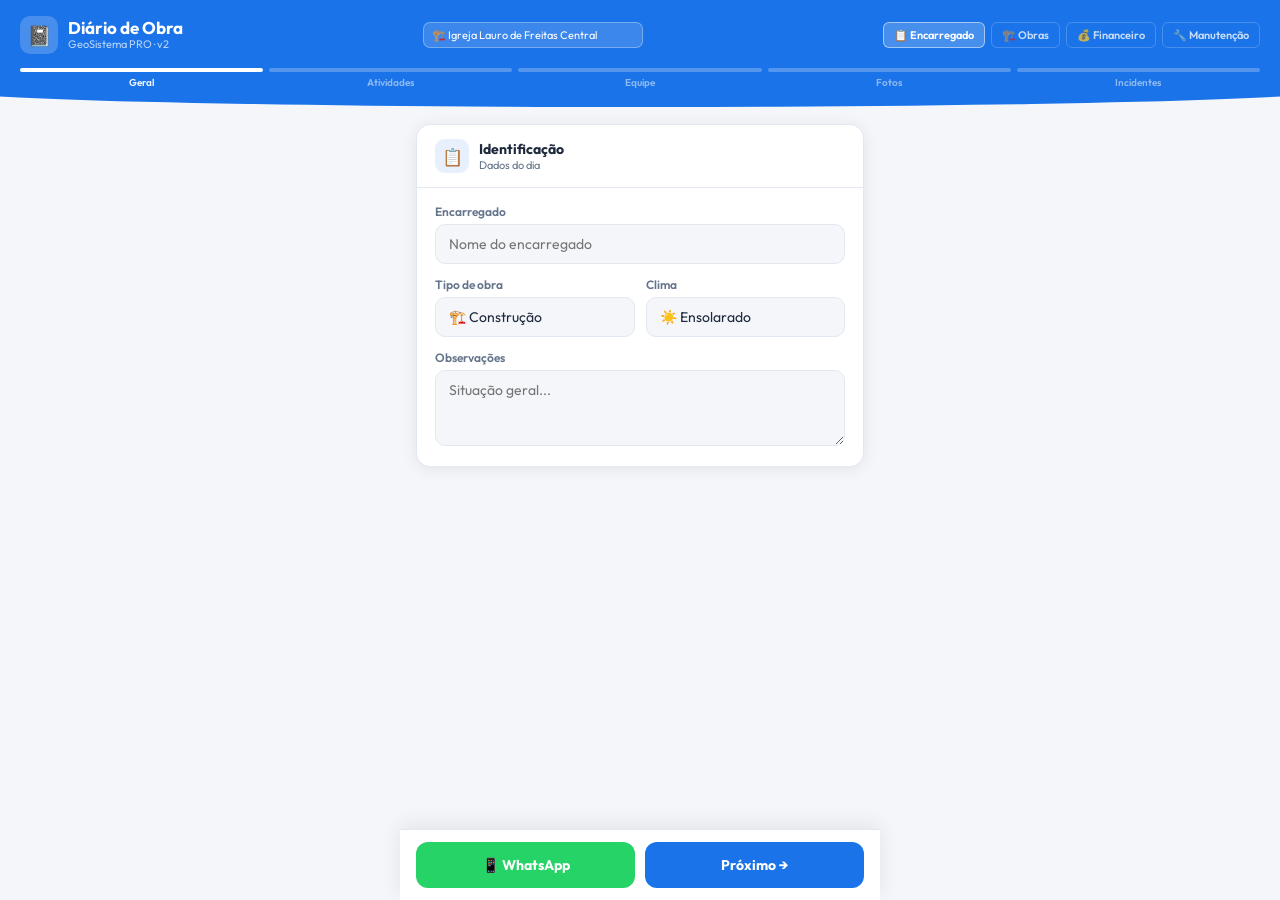
<file: Dashboard_obra.html>
<!DOCTYPE html>
<html lang="pt-BR">
<head>
<meta charset="UTF-8">
<meta name="viewport" content="width=device-width, initial-scale=1.0, maximum-scale=1.0, user-scalable=no">
<title>GeoSistema PRO — Diário de Obra (Encarregado)</title>
<link href="https://fonts.googleapis.com/css2?family=Outfit:wght@300;400;500;600;700;800&family=DM+Mono:wght@400;500&display=swap" rel="stylesheet">
<style>
:root{--bg:#f4f6fa;--sur:#fff;--brd:#e2e8f0;--blue:#1a73e8;--blue-lt:#e8f0fd;--teal:#00b894;--teal-lt:#e0f7f3;--amber:#f59e0b;--amber-lt:#fef3c7;--red:#ef4444;--red-lt:#fee2e2;--green:#22c55e;--green-lt:#dcfce7;--purple:#8b5cf6;--purple-lt:#ede9fe;--text:#1e293b;--muted:#64748b;--r:14px;--sh:0 2px 16px rgba(0,0,0,.08);}
*{box-sizing:border-box;margin:0;padding:0;-webkit-tap-highlight-color:transparent;}
body{font-family:'Outfit',sans-serif;background:var(--bg);color:var(--text);min-height:100vh;padding-bottom:90px;}
.app-header{background:var(--blue);padding:16px 20px 0;}
.h-top{display:flex;align-items:center;justify-content:space-between;}
.h-logo{display:flex;align-items:center;gap:10px;}
.h-icon{width:38px;height:38px;background:rgba(255,255,255,.2);border-radius:10px;display:grid;place-items:center;font-size:20px;}
.h-title{color:#fff;font-size:17px;font-weight:700;line-height:1.1;}
.h-sub{color:rgba(255,255,255,.7);font-size:11px;}
.h-nav{display:flex;gap:6px;}
.h-nav a{color:rgba(255,255,255,.75);font-size:11px;font-weight:600;padding:5px 10px;border-radius:6px;text-decoration:none;border:1px solid rgba(255,255,255,.2);}
.h-nav .h-nav-active{color:#fff;background:rgba(255,255,255,.2);border-color:rgba(255,255,255,.5);cursor:default;}
.step-bar{display:flex;gap:6px;padding:14px 0 0;}
.si{flex:1;}
.sl{height:4px;border-radius:99px;background:rgba(255,255,255,.25);transition:background .3s;}
.sl.done{background:rgba(255,255,255,.75);}
.sl.active{background:#fff;}
.slbl{font-size:10px;color:rgba(255,255,255,.5);text-align:center;margin-top:4px;font-weight:600;}
.slbl.active{color:rgba(255,255,255,.95);}
.wave{height:18px;background:var(--blue);clip-path:ellipse(55% 100% at 50% 0%);margin-bottom:-1px;}
.content{padding:18px 16px;max-width:480px;margin:0 auto;}
.sc{background:var(--sur);border-radius:var(--r);box-shadow:var(--sh);margin-bottom:14px;overflow:hidden;border:1px solid var(--brd);animation:su .3s ease both;}
@keyframes su{from{opacity:0;transform:translateY(14px);}to{opacity:1;transform:translateY(0);}}
.sc-h{padding:14px 18px;border-bottom:1px solid var(--brd);display:flex;align-items:center;gap:10px;}
.sc-ico{width:34px;height:34px;border-radius:9px;display:grid;place-items:center;font-size:17px;flex-shrink:0;}
.ib{background:var(--blue-lt);}.it{background:var(--teal-lt);}.ia{background:var(--amber-lt);}.ir{background:var(--red-lt);}.ip{background:var(--purple-lt);}
.sc-title{font-size:14px;font-weight:700;}
.sc-sub{font-size:11px;color:var(--muted);}
.sc-b{padding:16px 18px;}
.fg{margin-bottom:13px;}
.fg:last-child{margin-bottom:0;}
label.fl{display:block;font-size:12px;font-weight:600;color:var(--muted);margin-bottom:5px;}
input,select,textarea{width:100%;padding:10px 13px;background:var(--bg);border:1.5px solid var(--brd);border-radius:10px;color:var(--text);font-family:'Outfit',sans-serif;font-size:14px;outline:none;transition:border-color .2s;-webkit-appearance:none;}
input:focus,select:focus,textarea:focus{border-color:var(--blue);box-shadow:0 0 0 3px rgba(26,115,232,.1);}
.fr2{display:grid;grid-template-columns:1fr 1fr;gap:11px;}

/* FASE FILTRO */
.fase-scroll{overflow-x:auto;padding-bottom:6px;margin-bottom:13px;}
.fps{display:flex;gap:7px;width:max-content;}
.fp{padding:6px 13px;border-radius:20px;border:1.5px solid var(--brd);background:var(--bg);font-size:12px;font-weight:600;cursor:pointer;white-space:nowrap;-webkit-user-select:none;user-select:none;transition:all .15s;}
.fp.ativo{background:var(--blue);border-color:var(--blue);color:#fff;}

/* ATIVIDADE */
.ativ-list{display:flex;flex-direction:column;gap:7px;}
.ai{border:1.5px solid var(--brd);border-radius:10px;background:var(--bg);overflow:hidden;transition:border-color .2s;}
.ai.sel{border-color:var(--blue);background:var(--blue-lt);}
.ai.parcial{border-color:var(--amber);background:var(--amber-lt);}
.ai.done{border-color:var(--green);background:var(--green-lt);opacity:.72;}
.ai-head{display:flex;align-items:flex-start;gap:10px;padding:11px 13px;cursor:pointer;-webkit-user-select:none;user-select:none;}
.ai-chk{width:22px;height:22px;border-radius:6px;border:2px solid var(--brd);flex-shrink:0;margin-top:1px;display:grid;place-items:center;font-size:12px;transition:all .15s;}
.ai.sel .ai-chk{background:var(--blue);border-color:var(--blue);color:#fff;}
.ai.parcial .ai-chk{background:var(--amber);border-color:var(--amber);color:#fff;}
.ai.done .ai-chk{background:var(--green);border-color:var(--green);color:#fff;}
.ai-info{flex:1;}
.ai-nome{font-size:13px;font-weight:600;line-height:1.3;}
.ai-meta{display:flex;gap:5px;margin-top:3px;flex-wrap:wrap;align-items:center;}
.fpill{padding:2px 6px;border-radius:5px;font-size:10px;font-weight:700;text-transform:uppercase;}
.lock-badge{font-size:10px;color:var(--green);font-weight:700;display:flex;align-items:center;gap:3px;}
.ai-pct{padding:0 13px 12px;display:none;}
.ai.sel .ai-pct,.ai.parcial .ai-pct{display:block;}
.pct-lbl{font-size:11px;color:var(--muted);margin-bottom:5px;font-weight:600;}
.pct-sl{width:100%;-webkit-appearance:none;height:6px;border-radius:99px;outline:none;padding:0;border:none;background:linear-gradient(to right,var(--blue) 0%,var(--blue) var(--val,0%),var(--brd) var(--val,0%));}
.pct-sl::-webkit-slider-thumb{-webkit-appearance:none;width:20px;height:20px;border-radius:50%;background:var(--blue);cursor:pointer;border:3px solid #fff;box-shadow:0 1px 4px rgba(0,0,0,.2);}
.pct-quick{display:flex;gap:6px;margin-top:8px;}
.pq{padding:4px 10px;border-radius:6px;font-size:11px;font-weight:700;border:1.5px solid var(--brd);background:var(--bg);cursor:pointer;transition:all .12s;}
.pq.sel{background:var(--blue);border-color:var(--blue);color:#fff;}

/* MÃO DE OBRA */
.mdo-item{display:flex;align-items:center;gap:10px;padding:10px 13px;background:var(--bg);border-radius:10px;border:1.5px solid var(--brd);margin-bottom:8px;}
.mdo-av{width:34px;height:34px;border-radius:50%;background:linear-gradient(135deg,var(--blue),var(--teal));display:grid;place-items:center;color:#fff;font-size:15px;flex-shrink:0;}
.mdo-nome{flex:1;font-size:13px;font-weight:600;}
.mdo-func{font-size:11px;color:var(--muted);}
.mdo-h{font-family:'DM Mono',monospace;font-size:12px;color:var(--blue);font-weight:500;}
.btn-rm{width:28px;height:28px;border-radius:7px;border:none;background:var(--red-lt);color:var(--red);cursor:pointer;font-size:14px;display:grid;place-items:center;}
.btn-add{width:100%;padding:11px;border-radius:10px;border:1.5px dashed var(--brd);background:transparent;color:var(--blue);font-family:'Outfit',sans-serif;font-size:13px;font-weight:600;cursor:pointer;display:flex;align-items:center;justify-content:center;gap:6px;margin-top:8px;}

/* FOTOS */
.fgrid{display:grid;grid-template-columns:repeat(3,1fr);gap:8px;}
.fslot{aspect-ratio:1;border-radius:10px;overflow:hidden;border:1.5px dashed var(--brd);position:relative;cursor:pointer;background:var(--bg);display:grid;place-items:center;}
.fslot.filled{border-style:solid;border-color:var(--teal);}
.fslot img{width:100%;height:100%;object-fit:cover;display:block;}
.fph{text-align:center;padding:8px;}
.fph .cam{font-size:22px;margin-bottom:3px;}
.fph span{font-size:10px;color:var(--muted);font-weight:500;display:block;}
.fdel{position:absolute;top:4px;right:4px;width:22px;height:22px;background:rgba(0,0,0,.55);border:none;border-radius:50%;color:#fff;font-size:11px;cursor:pointer;display:grid;place-items:center;}

/* INCIDENTES */
.inc-grid{display:grid;grid-template-columns:1fr 1fr;gap:8px;margin-bottom:13px;}
.inc-btn{padding:10px 8px;border-radius:10px;border:1.5px solid var(--brd);background:var(--bg);font-family:'Outfit',sans-serif;font-size:12px;font-weight:600;cursor:pointer;text-align:center;-webkit-user-select:none;user-select:none;transition:all .15s;line-height:1.4;}
.inc-btn.ir2{background:var(--red-lt);border-color:var(--red);color:#991b1b;}
.inc-btn.ia2{background:var(--amber-lt);border-color:var(--amber);color:#92400e;}
.inc-btn.ip2{background:var(--purple-lt);border-color:var(--purple);color:#5b21b6;}
.inc-btn.ib2{background:var(--blue-lt);border-color:var(--blue);color:var(--blue);}
.grav-row{display:flex;gap:8px;margin-bottom:13px;}
.gv{flex:1;padding:8px 4px;border-radius:8px;border:1.5px solid var(--brd);background:var(--bg);font-size:12px;font-weight:600;cursor:pointer;text-align:center;-webkit-user-select:none;user-select:none;}
.gv.g1.sel{background:var(--green-lt);border-color:var(--green);color:#15803d;}
.gv.g2.sel{background:var(--amber-lt);border-color:var(--amber);color:#92400e;}
.gv.g3.sel{background:var(--red-lt);border-color:var(--red);color:#991b1b;}

/* RESUMO */
.res-grid{display:grid;grid-template-columns:1fr 1fr;gap:10px;margin-bottom:12px;}
.res-box{padding:12px;background:var(--bg);border-radius:10px;text-align:center;}
.res-val{font-size:22px;font-weight:800;}
.res-lbl{font-size:10px;color:var(--muted);font-weight:500;margin-top:2px;}

/* BOTTOM */
.bottom-bar{position:fixed;bottom:0;left:0;right:0;background:var(--sur);border-top:1px solid var(--brd);padding:12px 16px;display:flex;gap:10px;box-shadow:0 -4px 20px rgba(0,0,0,.08);}
.btn-wa{flex:1;padding:14px;border-radius:12px;border:none;background:#25d366;color:#fff;font-family:'Outfit',sans-serif;font-size:14px;font-weight:700;cursor:pointer;}
.btn-wa:active{background:#1da851;}
.btn-sv{flex:1;padding:14px;border-radius:12px;border:none;background:var(--blue);color:#fff;font-family:'Outfit',sans-serif;font-size:14px;font-weight:700;cursor:pointer;}
.btn-sv:active{background:#1558b0;}
.sh-ov{display:none;position:fixed;inset:0;background:rgba(0,0,0,.5);z-index:200;align-items:flex-end;backdrop-filter:blur(3px);}
.sh-ov.open{display:flex;}
.sheet{background:var(--sur);border-radius:20px 20px 0 0;padding:22px 20px;width:100%;animation:shup .28s cubic-bezier(.4,0,.2,1);}
@keyframes shup{from{transform:translateY(100%);}to{transform:translateY(0);}}
.sh-h{width:40px;height:4px;background:var(--brd);border-radius:99px;margin:0 auto 18px;}
.sh-title{font-size:17px;font-weight:700;margin-bottom:16px;}
.toast{position:fixed;top:72px;left:50%;transform:translateX(-50%) translateY(-14px);background:#1e293b;color:#fff;padding:9px 20px;border-radius:99px;font-size:13px;font-weight:600;opacity:0;transition:all .25s;z-index:300;white-space:nowrap;pointer-events:none;}
.toast.show{opacity:1;transform:translateX(-50%) translateY(0);}

/* fase pill colors */
.f0{background:#e2e8f0;color:#475569;}.f1{background:var(--amber-lt);color:#92400e;}.f2{background:var(--blue-lt);color:var(--blue);}.f3{background:var(--teal-lt);color:#065f46;}.f4{background:var(--green-lt);color:#15803d;}.f5{background:#e2e8f0;color:#475569;}.f6{background:#fef3c7;color:#92400e;}.f7{background:var(--red-lt);color:#991b1b;}.f8{background:var(--blue-lt);color:#1e40af;}.f9{background:var(--teal-lt);color:#065f46;}.f10{background:#ede9fe;color:#5b21b6;}.f11{background:#fef3c7;color:#78350f;}.f12{background:var(--green-lt);color:#14532d;}

@media(min-width:480px){.content{margin:0 auto;}.bottom-bar{max-width:480px;left:50%;transform:translateX(-50%);}}
</style>
</head>
<body>
<div class="toast" id="toast"></div>

<div class="app-header">
  <div class="h-top">
    <div class="h-logo">
      <div class="h-icon">📓</div>
      <div><div class="h-title">Diário de Obra</div><div class="h-sub">GeoSistema PRO · v2</div></div>
    </div>
    <div style="display:flex;align-items:center;gap:6px;flex:1;max-width:220px;margin:0 10px;">
      <select id="obraSelect" onchange="trocarObra(this.value)"
        style="padding:5px 8px;background:rgba(255,255,255,.15);border:1px solid rgba(255,255,255,.3);
               border-radius:7px;color:#fff;font-size:11px;font-family:'Outfit',sans-serif;
               outline:none;cursor:pointer;width:100%;">
      </select>
    </div>
    <div class="h-nav">
      <a href="#" class="h-nav-active">📋 Encarregado</a>
      <a href="Diario_de_Obra_v2.html">🏗️ Obras</a>
      <a href="Dashboard_Financeiro.html">💰 Financeiro</a>
      <a href="Dashboard_Manutencao.html">🔧 Manutenção</a>
    </div>
  </div>
  <div class="step-bar" id="stepBar"></div>
</div>
<div class="wave"></div>
<div class="content" id="mainContent"></div>

<div class="bottom-bar">
  <button class="btn-wa" onclick="enviarWhats()">📱 WhatsApp</button>
  <button class="btn-sv" id="btnNext" onclick="avancar()">Próximo →</button>
</div>

<!-- Sheet: Adicionar Trabalhador -->
<div class="sh-ov" id="shTrab">
  <div class="sheet">
    <div class="sh-h"></div>
    <div class="sh-title">➕ Adicionar Trabalhador</div>
    <div class="fg"><label class="fl">Nome</label><input type="text" id="tNome" placeholder="Nome completo"></div>
    <div class="fr2">
      <div class="fg"><label class="fl">Função</label>
        <select id="tFunc"><option>Pedreiro</option><option>Servente</option><option>Eletricista</option><option>Encanador</option><option>Pintor</option><option>Carpinteiro</option><option>Armador</option><option>Mestre</option><option>Encarregado</option><option>Outro</option></select>
      </div>
      <div class="fg"><label class="fl">Horas</label><input type="number" id="tHoras" value="8" min="1" max="12"></div>
    </div>
    <button class="btn-sv" style="width:100%;border:none;border-radius:12px;padding:14px;font-size:14px;font-weight:700;margin-top:4px;" onclick="confirmarTrab()">✅ Confirmar</button>
  </div>
</div>

<script>
// ============================================================
// DADOS
// ============================================================
const FASES=['Proc. Admin.','Terreno','Projeto','Infraestrutura','Superestrutura','Alvenaria','Pisos','Elétrica','Hidráulica','Cobertura','Revestimentos','Pintura','Acabamentos'];

// Atividades — fase 0 (Admin.) removida do diário do encarregado
const ATIVS=[
  {id:'AT41',fase:1,nome:'Topografia'},
  {id:'AT51',fase:1,nome:'Terraplanagem'},
  {id:'AT61',fase:1,nome:'Muro de divisa'},
  {id:'AT181',fase:3,nome:'Gabarito e Marcação Alvenaria'},
  {id:'AT191',fase:3,nome:'Corte e Montagem Ferragens'},
  {id:'AT201',fase:3,nome:'Formas'},
  {id:'AT211',fase:3,nome:'Concretagem'},
  {id:'AT221',fase:3,nome:'Desforma'},
  {id:'AT231',fase:3,nome:'Impermeabilização Baldrame'},
  {id:'AT241',fase:3,nome:'Muros de Divisa'},
  {id:'AT251',fase:4,nome:'Mobilização interna'},
  {id:'AT261',fase:4,nome:'Linha de vida na Laje'},
  {id:'AT271',fase:4,nome:'Ferragem Pilares / SPDA'},
  {id:'AT281',fase:4,nome:'Formas dos Pilares'},
  {id:'AT291',fase:4,nome:'Concretar Pilares'},
  {id:'AT301',fase:4,nome:'Desforma de Pilares'},
  {id:'AT311',fase:4,nome:'Armação Vigas Superiores'},
  {id:'AT321',fase:4,nome:'Forma Vigas Superiores'},
  {id:'AT331',fase:4,nome:'Concretagem Vigas Superiores'},
  {id:'AT341',fase:4,nome:'Desforma Vigas'},
  {id:'AT351',fase:5,nome:'Alvenaria interna'},
  {id:'AT361',fase:5,nome:'Alvenaria externa'},
  {id:'AT371',fase:5,nome:'Reboco interno'},
  {id:'AT381',fase:5,nome:'Reboco externo'},
  {id:'AT391',fase:5,nome:'Finalização reboco'},
  {id:'AT401',fase:6,nome:'Contrapiso interno'},
  {id:'AT411',fase:6,nome:'Contrapiso externo'},
  {id:'AT421',fase:6,nome:'Piso intertravado'},
  {id:'AT431',fase:7,nome:'Compra materiais elétrica'},
  {id:'AT441',fase:7,nome:'Equipe eletricista — início'},
  {id:'AT451',fase:7,nome:'Passagem cabos interno'},
  {id:'AT461',fase:7,nome:'Espelhos e tomadas'},
  {id:'AT471',fase:7,nome:'QG de Forças'},
  {id:'AT481',fase:7,nome:'Passagem cabos externos'},
  {id:'AT491',fase:7,nome:'Luminárias'},
  {id:'AT501',fase:8,nome:'Compra materiais hidráulica'},
  {id:'AT511',fase:8,nome:'Equipe hidráulica — início'},
  {id:'AT521',fase:8,nome:'Tubulação externa'},
  {id:'AT531',fase:8,nome:'Tubulação interna'},
  {id:'AT541',fase:8,nome:'Caixas de passagens'},
  {id:'AT551',fase:8,nome:'Instalação peças hidráulicas'},
  {id:'AT561',fase:9,nome:'Estrutura cobertura — reparo'},
  {id:'AT571',fase:9,nome:'Calhas'},
  {id:'AT581',fase:9,nome:'Compra de Forro'},
  {id:'AT591',fase:9,nome:'Instalação Forro 1'},
  {id:'AT601',fase:9,nome:'Instalação Forro 2'},
  {id:'AT611',fase:9,nome:'Pastilhas fachada'},
  {id:'AT621',fase:10,nome:'Compra revestimentos'},
  {id:'AT631',fase:10,nome:'Revestimentos banheiros'},
  {id:'AT641',fase:10,nome:'Revestimentos Nave'},
  {id:'AT651',fase:10,nome:'Revestimentos externos'},
  {id:'AT661',fase:11,nome:'Compra materiais pintura'},
  {id:'AT671',fase:11,nome:'Emassamento interno'},
  {id:'AT681',fase:11,nome:'Emassamento externo'},
  {id:'AT691',fase:11,nome:'Pintura interna'},
  {id:'AT701',fase:11,nome:'Pintura externa'},
  {id:'AT711',fase:11,nome:'Sinalização e segurança'},
  {id:'AT721',fase:12,nome:'Portas e batentes'},
  {id:'AT731',fase:12,nome:'Cotação Esquadrias'},
  {id:'AT741',fase:12,nome:'Instalação Esquadrias'},
  {id:'AT751',fase:12,nome:'Peças sanitárias'},
  {id:'AT761',fase:12,nome:'Cotação Ar condicionado'},
  {id:'AT771',fase:12,nome:'Instalação Ar condicionado'},
  {id:'AT821',fase:12,nome:'Ajustes Finais'},
];

// ============================================================
// ESTADO PERSISTENTE
// ============================================================
// ── Helper localStorage (mesmo padrão do Dashboard de Obras) ──
const LS={
  get:(k,fb=null)=>{try{const v=localStorage.getItem(k);return v!==null?JSON.parse(v):fb;}catch{return fb;}},
  set:(k,v)=>{try{localStorage.setItem(k,JSON.stringify(v));return true;}catch{return false;}}
};

// ── Obra ativa — sincroniza com Diario_de_Obra_v2 ──
function getObraAtiva(){return LS.get('geo_obra_ativa','obra_default');}
function lsObra(chave){return chave+'_'+getObraAtiva();}
function getObraInfo(){
  const obras=LS.get('geo_obras',[
    {id:'obra_default',nome:'Igreja Lauro de Freitas Central',tipo:'construcao'}
  ]);
  return obras.find(o=>o.id===getObraAtiva())||obras[0];
}

// Popula o seletor de obra no header (só obras cadastradas no Dashboard)
function popularObraSelect(){
  const sel=document.getElementById('obraSelect');
  if(!sel)return;
  const obras=LS.get('geo_obras',[
    {id:'obra_default',nome:'Igreja Lauro de Freitas Central',tipo:'construcao'}
  ]);
  const ativa=getObraAtiva();
  sel.innerHTML=obras.map(o=>
    `<option value="${o.id}" ${o.id===ativa?'selected':''}>${o.tipo==='reforma'?'🔧':'🏗️'} ${o.nome}</option>`
  ).join('');
  // Atualiza tipo no state ao trocar obra
  const obra=getObraInfo();
  if(obra) S.tipoObra=obra.tipo;
}

function loadPct(){return LS.get(lsObra('geo_atividades_pct'),{});}
function savePct(e){
  LS.set(lsObra('geo_atividades_pct'),e);
  const vals=ATIVS.map(a=>e[a.id]||0);
  const avg=Math.round(vals.reduce((s,v)=>s+v,0)/ATIVS.length);
  LS.set(lsObra('geo_avanco_fisico'),avg);
  LS.set('geo_avanco_fisico',avg); // compatibilidade Dashboard_Financeiro
}
let PCT=loadPct();

let step=0;const STEPS=5;
const S={
  data:new Date().toLocaleDateString('pt-BR'),
  encarregado:'',tipoObra:'construcao',clima:'☀️ Ensolarado',obs:'',
  selecionadas:[],servicosDesc:'',trabalhadores:[],fotos:[],
  incidentes:[],incGrav:'',incFerr:'',incDesc:''
};
let FF=-1;

const SNOMES=['Geral','Atividades','Equipe','Fotos','Incidentes'];

// ============================================================
// BARRA DE PASSOS
// ============================================================
function updateBar(){
  document.getElementById('stepBar').innerHTML=SNOMES.map((n,i)=>
    `<div class="si"><div class="sl ${i<step?'done':i===step?'active':''}"></div><div class="slbl ${i===step?'active':''}">${n}</div></div>`
  ).join('');
  document.getElementById('btnNext').textContent=step===STEPS-1?'✅ Concluir':'Próximo →';
}

function render(){updateBar();const c=document.getElementById('mainContent');c.innerHTML='';[rGeral,rAtivs,rEquipe,rFotos,rInc][step](c);}

// ============================================================
// STEP 0 — GERAL
// ============================================================
function rGeral(c){
  c.innerHTML=`<div class="sc">
    <div class="sc-h"><div class="sc-ico ib">📋</div><div><div class="sc-title">Identificação</div><div class="sc-sub">Dados do dia</div></div></div>
    <div class="sc-b">
      <div class="fg"><label class="fl">Encarregado</label><input id="g_enc" value="${S.encarregado}" placeholder="Nome do encarregado"></div>
      <div class="fr2">
        <div class="fg"><label class="fl">Tipo de obra</label>
          <select id="g_tipo">
            <option value="construcao" ${S.tipoObra==='construcao'?'selected':''}>🏗️ Construção</option>
            <option value="reforma" ${S.tipoObra==='reforma'?'selected':''}>🔧 Reforma</option>
          </select>
        </div>
        <div class="fg"><label class="fl">Clima</label>
          <select id="g_cli">
            <option>☀️ Ensolarado</option><option>⛅ Nublado</option><option>🌧️ Chuva leve</option><option>⛈️ Chuva forte</option>
          </select>
        </div>
      </div>
      <div class="fg"><label class="fl">Observações</label><textarea id="g_obs" rows="3" placeholder="Situação geral...">${S.obs}</textarea></div>
    </div>
  </div>`;
  document.getElementById('g_cli').value=S.clima;
}
function svGeral(){
  S.encarregado=document.getElementById('g_enc')?.value||S.encarregado;
  S.tipoObra=document.getElementById('g_tipo')?.value||S.tipoObra;
  S.clima=document.getElementById('g_cli')?.value||S.clima;
  S.obs=document.getElementById('g_obs')?.value||S.obs;
}

// ============================================================
// STEP 1 — ATIVIDADES (com trava + % conclusão)
// ============================================================
function rAtivs(c){
  const fases=[...new Set(ATIVS.map(a=>a.fase))];
  const lista=FF===-1?ATIVS:ATIVS.filter(a=>a.fase===FF);
  const concl=ATIVS.filter(a=>(PCT[a.id]||0)>=100).length;

  const filtros=`<div class="fase-scroll"><div class="fps">
    <div class="fp ${FF===-1?'ativo':''}" onclick="filtFase(-1)">Todas (${ATIVS.length})</div>
    ${fases.map(f=>{
      const n=ATIVS.filter(a=>a.fase===f).length;
      const d=ATIVS.filter(a=>a.fase===f&&(PCT[a.id]||0)>=100).length;
      return`<div class="fp ${FF===f?'ativo':''}" onclick="filtFase(${f})">${FASES[f]} ${d}/${n}</div>`;
    }).join('')}
  </div></div>`;

  const itens=lista.map(a=>{
    const p=PCT[a.id]||0;
    const isSel=S.selecionadas.some(s=>s.id===a.id);
    const isDone=p>=100;
    const isParcial=p>0&&p<100&&isSel;
    const cls=isDone?'done':isParcial?'parcial':isSel?'sel':'';
    const chk=isDone?'✓':isParcial?`${p}%`:isSel?'✓':'';
    // Atividade concluída (100%) fica travada — apenas mostra badge
    const headClick=isDone
      ?`onclick="showT('🔒 Concluída — já registrada!')"`
      :`onclick="togA('${a.id}')"`;
    return`<div class="ai ${cls}" id="ai_${a.id}">
      <div class="ai-head" ${headClick}>
        <div class="ai-chk">${chk}</div>
        <div class="ai-info">
          <div class="ai-nome">${a.nome}</div>
          <div class="ai-meta">
            <span class="fpill f${a.fase}">${FASES[a.fase]}</span>
            <span style="font-size:10px;color:var(--muted);font-family:'DM Mono',monospace;">${a.id}</span>
            ${p>0&&!isDone?`<span style="font-size:11px;font-weight:700;color:var(--amber);">${p}%</span>`:''}
            ${isDone?'<span class="lock-badge">🔒 100%</span>':''}
          </div>
        </div>
      </div>
      ${!isDone?`<div class="ai-pct">
        <div class="pct-lbl">Conclusão: <strong id="pv_${a.id}">${p}%</strong></div>
        <input type="range" class="pct-sl" min="0" max="100" step="5" value="${p}" style="--val:${p}%"
          oninput="updP('${a.id}',this.value)"
          onchange="cmtP('${a.id}',this.value)">
        <div class="pct-quick">
          ${[25,50,75,100].map(v=>`<div class="pq ${p===v?'sel':''}" onclick="setP('${a.id}',${v})">${v}%</div>`).join('')}
        </div>
      </div>`:''}
    </div>`;
  }).join('');

  c.innerHTML=`<div class="sc">
    <div class="sc-h"><div class="sc-ico it">✅</div><div><div class="sc-title">Atividades Executadas</div><div class="sc-sub">${S.selecionadas.length} ativas · ${concl} concluídas (🔒)</div></div></div>
    <div class="sc-b">
      ${filtros}
      <div class="ativ-list">${itens}</div>
      <div class="fg" style="margin-top:14px;">
        <label class="fl">Descrição dos serviços</label>
        <textarea id="a_desc" rows="4" placeholder="Materiais, metragem, detalhes...">${S.servicosDesc}</textarea>
      </div>
    </div>
  </div>`;
}
function filtFase(f){svAtiv();FF=f;rAtivs(document.getElementById('mainContent'));}
function togA(id){
  const i=S.selecionadas.findIndex(s=>s.id===id);
  if(i===-1)S.selecionadas.push({id,pct:PCT[id]||0});
  else S.selecionadas.splice(i,1);
  rAtivs(document.getElementById('mainContent'));
}
function updP(id,v){
  v=parseInt(v);
  const el=document.getElementById('pv_'+id);if(el)el.textContent=v+'%';
  const sl=document.querySelector(`#ai_${id} .pct-sl`);if(sl)sl.style.setProperty('--val',v+'%');
  document.querySelectorAll(`#ai_${id} .pq`).forEach(b=>b.classList.toggle('sel',parseInt(b.textContent)===v));
  const s=S.selecionadas.find(s=>s.id===id);if(s)s.pct=v;
}
function cmtP(id,v){
  v=parseInt(v);PCT[id]=v;savePct(PCT);
  if(v>=100){showT('✅ '+id+' concluída!');setTimeout(()=>rAtivs(document.getElementById('mainContent')),500);}
  else{const s=S.selecionadas.find(s=>s.id===id);if(!s)S.selecionadas.push({id,pct:v});}
}
function setP(id,v){
  PCT[id]=v;savePct(PCT);
  const s=S.selecionadas.find(s=>s.id===id);
  if(s)s.pct=v;else S.selecionadas.push({id,pct:v});
  if(v>=100){showT('✅ '+id+' concluída!');setTimeout(()=>rAtivs(document.getElementById('mainContent')),400);}
  else{rAtivs(document.getElementById('mainContent'));}
}
function svAtiv(){S.servicosDesc=document.getElementById('a_desc')?.value||S.servicosDesc;}

// ============================================================
// STEP 2 — EQUIPE / MÃO DE OBRA
// ============================================================
function rEquipe(c){
  const tot=S.trabalhadores.reduce((s,t)=>s+(parseFloat(t.horas)||0),0);
  const lista=S.trabalhadores.length
    ?S.trabalhadores.map((t,i)=>`<div class="mdo-item">
        <div class="mdo-av">👷</div>
        <div style="flex:1;"><div class="mdo-nome">${t.nome}</div><div class="mdo-func">${t.funcao}</div></div>
        <span class="mdo-h">${t.horas}h</span>
        <button class="btn-rm" onclick="rmT(${i})">✕</button>
      </div>`).join('')
    :`<p style="text-align:center;color:var(--muted);font-size:13px;padding:12px 0;">Nenhum trabalhador.</p>`;
  c.innerHTML=`<div class="sc">
    <div class="sc-h"><div class="sc-ico ia">👷</div><div><div class="sc-title">Mão de Obra</div><div class="sc-sub">${S.trabalhadores.length} trabalhador(es) · ${tot}h</div></div></div>
    <div class="sc-b">
      ${lista}
      <button class="btn-add" onclick="abrirSh()">➕ Adicionar trabalhador</button>
      ${tot>0?`<div style="margin-top:10px;padding:10px 14px;background:var(--blue-lt);border-radius:10px;font-size:12px;color:var(--blue);font-weight:600;">📊 ${S.trabalhadores.length} trabalhadores · ${tot} horas-homem</div>`:''}
    </div>
  </div>`;
}
function rmT(i){S.trabalhadores.splice(i,1);rEquipe(document.getElementById('mainContent'));}
function abrirSh(){document.getElementById('tNome').value='';document.getElementById('tHoras').value='8';document.getElementById('shTrab').classList.add('open');setTimeout(()=>document.getElementById('tNome').focus(),280);}
function fecharSh(){document.getElementById('shTrab').classList.remove('open');}
document.getElementById('shTrab').addEventListener('click',e=>{if(e.target===e.currentTarget)fecharSh();});
function confirmarTrab(){
  const n=document.getElementById('tNome').value.trim();
  if(!n){showT('⚠️ Informe o nome');return;}
  S.trabalhadores.push({nome:n,funcao:document.getElementById('tFunc').value,horas:document.getElementById('tHoras').value});
  fecharSh();rEquipe(document.getElementById('mainContent'));
}

// ============================================================
// STEP 3 — FOTOS
// ============================================================
function rFotos(c){
  const slots=S.fotos.map((f,i)=>`<div class="fslot filled"><img src="${f}"><button class="fdel" onclick="rmF(${i})">✕</button></div>`).join('');
  const add=S.fotos.length<10?`<div class="fslot" onclick="document.getElementById('fInp').click()"><div class="fph"><div class="cam">📷</div><span>Adicionar</span></div></div>`:'';
  c.innerHTML=`<div class="sc">
    <div class="sc-h"><div class="sc-ico it">📷</div><div><div class="sc-title">Fotos</div><div class="sc-sub">${S.fotos.length}/10</div></div></div>
    <div class="sc-b">
      <div class="fgrid">${slots}${add}</div>
      <input type="file" id="fInp" accept="image/*" multiple style="display:none" onchange="addF(this)">
      <p style="font-size:11px;color:var(--muted);margin-top:10px;text-align:center;">Comprimidas automaticamente</p>
    </div>
  </div>`;
}
function rmF(i){S.fotos.splice(i,1);rFotos(document.getElementById('mainContent'));}
function addF(inp){
  const fs=Array.from(inp.files).slice(0,10-S.fotos.length);
  Promise.all(fs.map(compImg)).then(r=>{S.fotos.push(...r);rFotos(document.getElementById('mainContent'));showT('✅ '+r.length+' foto(s)');});
}
function compImg(f){
  return new Promise(res=>{
    const r=new FileReader();r.readAsDataURL(f);
    r.onload=e=>{const img=new Image();img.src=e.target.result;img.onload=()=>{
      const c=document.createElement('canvas'),M=900;
      let w=img.width,h=img.height;if(w>M){h=h*M/w;w=M;}
      c.width=w;c.height=h;c.getContext('2d').drawImage(img,0,0,w,h);
      res(c.toDataURL('image/jpeg',.65));
    };};
  });
}

// ============================================================
// STEP 4 — INCIDENTES + RESUMO
// ============================================================
function rInc(c){
  const inc=S.incidentes;
  function iBtn(v,cls,lbl){const s=inc.includes(v);return`<div class="inc-btn ${s?cls:''}" onclick="togI('${v}','${cls}')">${lbl}</div>`;}
  function gBtn(v,cls,lbl){const s=S.incGrav===v;return`<div class="gv ${cls} ${s?'sel':''}" onclick="setGv('${v}')">${lbl}</div>`;}
  const ta=S.selecionadas.length,tt=S.trabalhadores.length;
  const th=S.trabalhadores.reduce((s,t)=>s+(parseFloat(t.horas)||0),0);
  const tf=S.fotos.length;
  const pfis=Math.round(ATIVS.map(a=>PCT[a.id]||0).reduce((s,v)=>s+v,0)/ATIVS.length);
  c.innerHTML=`
  <div class="sc">
    <div class="sc-h"><div class="sc-ico ir">⚠️</div><div><div class="sc-title">Incidentes e Ocorrências</div><div class="sc-sub">Registre qualquer problema</div></div></div>
    <div class="sc-b">
      <label class="fl" style="margin-bottom:8px;">Tipo de incidente</label>
      <div class="inc-grid">
        ${iBtn('🚑 Acidente c/ afastamento','ir2','🚑 Acidente c/ afastamento')}
        ${iBtn('🩹 Acidente s/ afastamento','ia2','🩹 Acidente s/ afastamento')}
        ${iBtn('🔧 Falta de ferramenta','ip2','🔧 Falta de ferramenta')}
        ${iBtn('📦 Falta de material','ia2','📦 Falta de material')}
        ${iBtn('🌧️ Chuva paralisou','ib2','🌧️ Chuva paralisou')}
        ${iBtn('⚡ Problema elétrico','ir2','⚡ Problema elétrico')}
        ${iBtn('🦺 EPI incompleto','ia2','🦺 EPI incompleto')}
        ${iBtn('🚧 Acesso bloqueado','ib2','🚧 Acesso bloqueado')}
      </div>
      ${inc.length>0?`
        <label class="fl" style="margin-bottom:8px;">Gravidade</label>
        <div class="grav-row">
          ${gBtn('leve','g1','🟢 Leve')}
          ${gBtn('moderado','g2','🟡 Moderado')}
          ${gBtn('grave','g3','🔴 Grave')}
        </div>
        <div class="fg"><label class="fl">Ferramenta / Material em falta</label><input id="inc_f" value="${S.incFerr}" placeholder="Ex: Betoneira, nível, cimento..."></div>
      `:''}
      <div class="fg"><label class="fl">Descrição${inc.length>0?' do incidente':' / observações finais'}</label><textarea id="inc_d" rows="3" placeholder="O que aconteceu? Que ação foi tomada?">${S.incDesc}</textarea></div>
    </div>
  </div>
  <div class="sc" style="border-color:rgba(26,115,232,.3);">
    <div class="sc-h"><div class="sc-ico ib">📊</div><div><div class="sc-title">Resumo do Dia</div><div class="sc-sub">Pronto para enviar</div></div></div>
    <div class="sc-b">
      <div class="res-grid">
        <div class="res-box"><div class="res-val" style="color:var(--blue);">${ta}</div><div class="res-lbl">Atividades</div></div>
        <div class="res-box"><div class="res-val" style="color:var(--teal);">${tt}</div><div class="res-lbl">Trabalhadores</div></div>
        <div class="res-box"><div class="res-val" style="color:var(--amber);">${th}h</div><div class="res-lbl">Horas-Homem</div></div>
        <div class="res-box"><div class="res-val" style="color:var(--green);">${tf}</div><div class="res-lbl">Fotos</div></div>
      </div>
      ${inc.length>0?`<div style="padding:10px 14px;background:var(--red-lt);border-radius:10px;font-size:12px;color:var(--red);font-weight:600;margin-bottom:10px;">⚠️ ${inc.length} incidente(s) · Gravidade: ${S.incGrav||'não definida'}</div>`:''}
      <div style="padding:10px 14px;background:var(--green-lt);border-radius:10px;font-size:12px;color:#15803d;font-weight:600;">
        ✅ ${S.encarregado||'—'} · ${S.clima} · ${S.data}<br>
        🏗️ Avanço físico acumulado: ${pfis}%
      </div>
    </div>
  </div>`;
}
function togI(v,cls){
  const i=S.incidentes.indexOf(v);
  if(i===-1)S.incidentes.push(v);else S.incidentes.splice(i,1);
  svInc();rInc(document.getElementById('mainContent'));
}
function setGv(v){S.incGrav=v;svInc();rInc(document.getElementById('mainContent'));}
function svInc(){
  S.incDesc=document.getElementById('inc_d')?.value||S.incDesc;
  S.incFerr=document.getElementById('inc_f')?.value||S.incFerr;
}

// ============================================================
// NAVEGAÇÃO
// ============================================================
function svStep(){if(step===0)svGeral();if(step===1)svAtiv();if(step===4)svInc();}
function avancar(){
  svStep();
  if(step<STEPS-1){step++;render();window.scrollTo({top:0,behavior:'smooth'});}
  else concluir();
}

function trocarObra(id){
  LS.set('geo_obra_ativa',id);
  PCT=loadPct();
  S.selecionadas=[];
  const obra=getObraInfo();
  if(obra) S.tipoObra=obra.tipo;
  showT('Obra: '+(getObraInfo()||{}).nome);
}

// ============================================================
// TOAST
// ============================================================
function showT(m){
  const t=document.getElementById('toast');t.textContent=m;
  t.classList.add('show');setTimeout(()=>t.classList.remove('show'),2200);
}

// ============================================================
// EXPORTAR / CONCLUIR
// ============================================================
const GRAV_MAP_ENC={leve:{label:'Leve',nivel:1},moderado:{label:'Médio',nivel:2},grave:{label:'Grave',nivel:3},critico:{label:'Crítico',nivel:4}};

function mkJSON(){
  const obra=getObraInfo();
  const gravInfo=GRAV_MAP_ENC[S.incGrav]||{label:'Leve',nivel:1};
  const ts=new Date().toISOString();
  return{
    // ── identificação ──────────────────────────────────────────
    id:          'diario_'+Date.now(),          // id único — vincula fotos
    tipo:        'diario_obra',
    data:        S.data,
    obra:        obra?.nome||'—',               // campo esperado pelo Dashboard
    obraId:      getObraAtiva(),
    responsavel: S.encarregado,                 // alias Dashboard_obra
    encarregado: S.encarregado,
    turno:       'Diurno',
    tipoObra:    S.tipoObra,
    clima:       S.clima,
    obs:         S.obs,
    observacoes: S.obs,                         // alias Dashboard_obra
    // ── atividades ─────────────────────────────────────────────
    atividades:S.selecionadas.map(s=>{
      const a=ATIVS.find(x=>x.id===s.id);
      return{id:s.id,nome:a?.nome||s.id,fase:FASES[a?.fase||0],pct:s.pct};
    }),
    estadoGlobalPct:PCT,
    avancoFisicoGlobal:LS.get(lsObra('geo_avanco_fisico'),0),
    servicosDesc:S.servicosDesc,
    // ── equipe ─────────────────────────────────────────────────
    trabalhadores:S.trabalhadores,
    totalHH:S.trabalhadores.reduce((s,t)=>s+(parseFloat(t.horas)||0),0),
    // ── fotos ──────────────────────────────────────────────────
    fotos:S.fotos,
    // ── incidentes ─────────────────────────────────────────────
    incidentes:S.incidentes,
    incidentesDetalhados:S.incidentes.map(tipo=>({
      tipo,
      gravidade:    gravInfo.label,
      nivel:        gravInfo.nivel,
      ferramenta:   S.incFerr,
      descricao:    S.incDesc,
      desc:         S.incDesc,
      horas_paradas:0,
      status:       'aberto',
      data:         S.data,
      obra:         obra?.nome||'—',
      encarregado:  S.encarregado,
    })),
    incGravidade:  gravInfo.label,
    incNivel:      gravInfo.nivel,
    incFerramenta: S.incFerr,
    incDesc:       S.incDesc,
    geradoEm:      ts
  };
}

function concluir(){
  svStep();const d=mkJSON();
  try{
    // Grava diário na chave prefixada pela obra ativa
    // Chave: geo_diarios_obra_default (ou geo_diarios_obra_XXXX)
    // → mesma chave que Diario_de_Obra_v2 e Dashboard_Financeiro lêem
    const keyDiarios=lsObra('geo_diarios');
    let h=LS.get(keyDiarios,[]);
    h.push(d);
    LS.set(keyDiarios,h);

    // Grava incidentes detalhados na chave prefixada
    if((d.incidentesDetalhados||[]).length>0){
      const keyInc=lsObra('geo_incidentes');
      let inc=LS.get(keyInc,[]);
      d.incidentesDetalhados.forEach(i=>inc.push(i));
      LS.set(keyInc,inc);
    }

    // Grava avanço físico global (lido pelo Dashboard_Financeiro sem prefixo)
    LS.set('geo_avanco_fisico', d.avancoFisicoGlobal);
    LS.set('geo_atividades_pct', d.estadoGlobalPct);
  }catch(e){console.warn('Erro ao salvar no localStorage:',e);}
  compartilhar(d);
}

function enviarWhats(){svStep();compartilhar(mkJSON());}

function compartilhar(d){
  const blob=new Blob([JSON.stringify([d],null,2)],{type:'application/json'});
  const file=new File([blob],`DiarioObra_${S.data.replace(/\//g,'_')}.json`,{type:'application/json'});
  if(navigator.share&&navigator.canShare&&navigator.canShare({files:[file]})){
    navigator.share({files:[file],title:'📓 Diário de Obra — GeoSistema PRO'})
      .catch(e=>{if(e.name!=='AbortError')baixar(blob,file.name);});
  }else{baixar(blob,file.name);showT('📥 Arquivo exportado!');}
}
function baixar(b,n){
  const u=URL.createObjectURL(b),a=document.createElement('a');
  a.href=u;a.download=n;document.body.appendChild(a);a.click();
  document.body.removeChild(a);setTimeout(()=>URL.revokeObjectURL(u),5000);
}

popularObraSelect();
render();
</script>
</body>
</html>
</file>
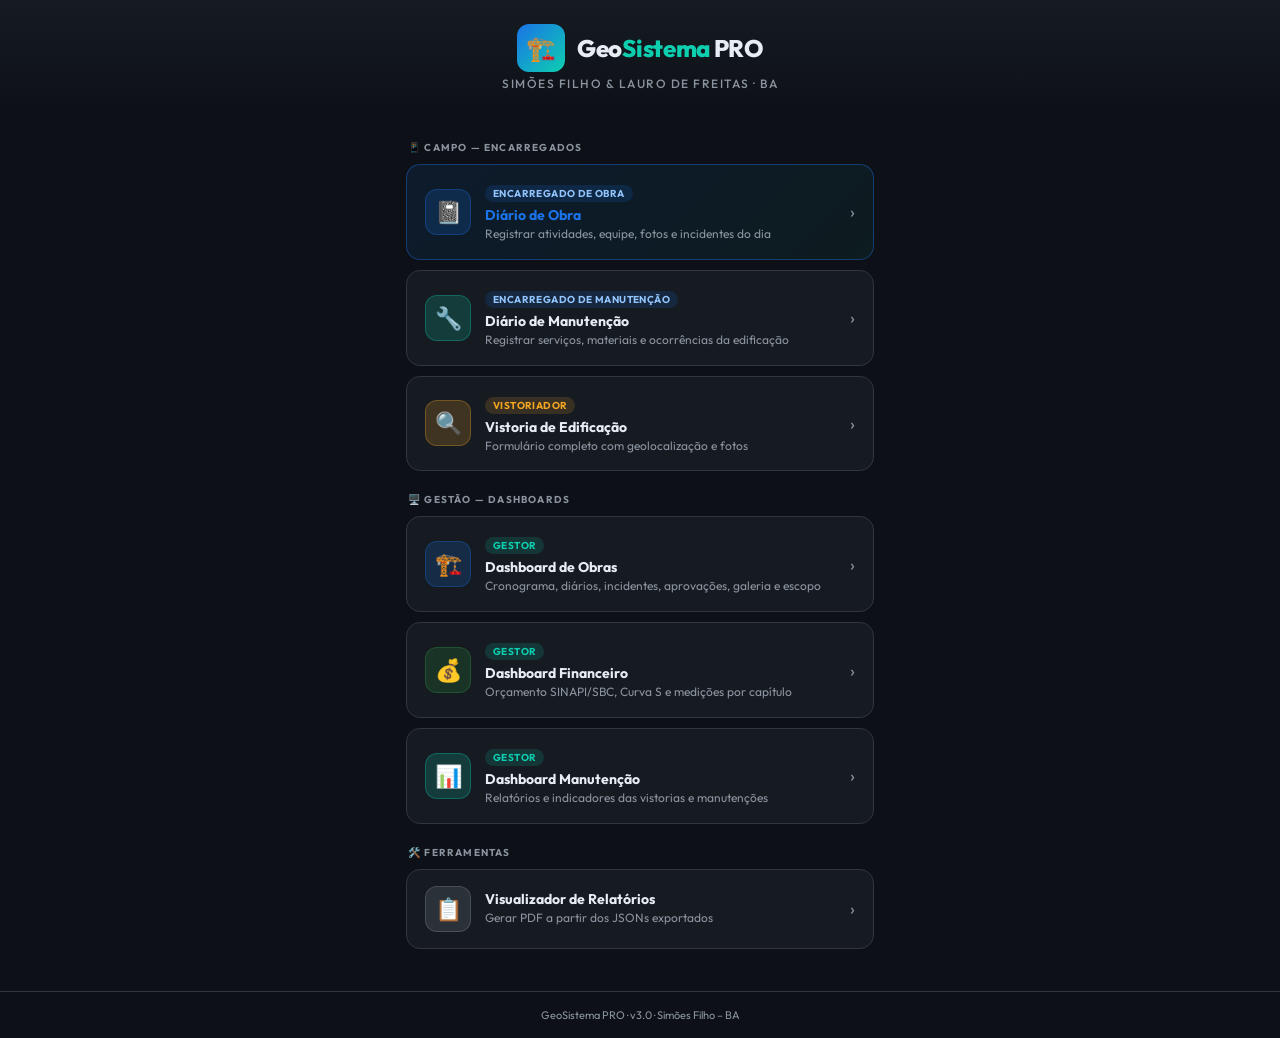
<file: home.html>
<!DOCTYPE html>
<html lang="pt-BR">
<head>
<meta charset="UTF-8">
<meta name="viewport" content="width=device-width, initial-scale=1.0, maximum-scale=1.0, user-scalable=no">
<title>GeoSistema PRO</title>
<link rel="manifest" href="./manifest.json">
<meta name="theme-color" content="#0d1117">
<meta name="mobile-web-app-capable" content="yes">
<meta name="apple-mobile-web-app-capable" content="yes">
<meta name="apple-mobile-web-app-status-bar-style" content="black-translucent">
<meta name="apple-mobile-web-app-title" content="GeoSistema PRO">
<link rel="apple-touch-icon" href="./assets/icon-192.png">
<link href="https://fonts.googleapis.com/css2?family=Outfit:wght@300;400;500;600;700;800&family=DM+Mono:wght@400;500&display=swap" rel="stylesheet">
<style>
:root{
  --bg:#0d1117;--surface:#161b22;--surface2:#1c2330;
  --border:#30363d;--blue:#1a73e8;--teal:#0dcfb0;
  --amber:#f5a623;--text:#e6edf3;--muted:#8b949e;
}
*{box-sizing:border-box;margin:0;padding:0;-webkit-tap-highlight-color:transparent;}
body{
  font-family:'Outfit',sans-serif;background:var(--bg);color:var(--text);
  min-height:100vh;display:flex;flex-direction:column;
}

/* ── HEADER ── */
header{
  padding:24px 20px 20px;
  background:linear-gradient(180deg,#161b22 0%,transparent 100%);
  text-align:center;
}
.logo-wrap{display:flex;align-items:center;justify-content:center;gap:12px;margin-bottom:4px;}
.logo-icon{
  width:48px;height:48px;border-radius:12px;
  background:linear-gradient(135deg,var(--blue),var(--teal));
  display:grid;place-items:center;font-size:24px;flex-shrink:0;
}
.logo-name{font-family:'Outfit',sans-serif;font-size:24px;font-weight:800;letter-spacing:-.3px;}
.logo-name span{color:var(--teal);}
.logo-sub{font-size:12px;color:var(--muted);letter-spacing:1.5px;text-transform:uppercase;font-weight:500;}

/* ── SEÇÕES ── */
main{flex:1;padding:8px 16px 32px;max-width:500px;margin:0 auto;width:100%;}

.section-label{
  font-size:10px;font-weight:700;color:var(--muted);
  text-transform:uppercase;letter-spacing:1.2px;
  margin:22px 0 10px 2px;
}

/* ── CARDS ── */
.card{
  background:var(--surface);border:1px solid var(--border);
  border-radius:14px;padding:16px 18px;margin-bottom:10px;
  display:flex;align-items:center;gap:14px;
  text-decoration:none;color:var(--text);
  transition:transform .15s,border-color .15s,background .15s;
  -webkit-user-select:none;user-select:none;
}
.card:active{transform:scale(.97);background:var(--surface2);}
.card-icon{
  width:46px;height:46px;border-radius:12px;
  display:grid;place-items:center;font-size:22px;flex-shrink:0;
}
.ic-blue  {background:rgba(26,115,232,.18);border:1px solid rgba(26,115,232,.3);}
.ic-teal  {background:rgba(13,207,176,.18);border:1px solid rgba(13,207,176,.3);}
.ic-amber {background:rgba(245,166,35,.18); border:1px solid rgba(245,166,35,.3);}
.ic-green {background:rgba(46,160,67,.18);  border:1px solid rgba(46,160,67,.3);}
.ic-purple{background:rgba(167,139,250,.18);border:1px solid rgba(167,139,250,.3);}
.ic-gray  {background:rgba(139,148,158,.18);border:1px solid rgba(139,148,158,.3);}

.card-body{flex:1;min-width:0;}
.card-title{font-size:14px;font-weight:700;margin-bottom:2px;}
.card-sub{font-size:12px;color:var(--muted);line-height:1.4;}
.card-arrow{color:var(--muted);font-size:18px;flex-shrink:0;}

/* Destaque no card principal */
.card-featured{
  border-color:rgba(26,115,232,.4);
  background:linear-gradient(135deg,rgba(26,115,232,.1),rgba(13,207,176,.06));
}
.card-featured .card-title{color:var(--blue);}

/* Badge de perfil */
.badge{
  display:inline-block;padding:2px 8px;border-radius:20px;
  font-size:10px;font-weight:700;text-transform:uppercase;letter-spacing:.4px;
  margin-bottom:4px;
}
.badge-enc {background:rgba(26,115,232,.15);color:#93c5fd;}
.badge-ges {background:rgba(13,207,176,.15);color:var(--teal);}
.badge-vis {background:rgba(245,166,35,.15);color:var(--amber);}

/* ── VERSÃO ── */
footer{
  text-align:center;padding:16px;
  font-size:11px;color:var(--muted);
  border-top:1px solid var(--border);
}
</style>
</head>
<body>

<header>
  <div class="logo-wrap">
    <div class="logo-icon">🏗️</div>
    <div>
      <div class="logo-name">Geo<span>Sistema</span> PRO</div>
    </div>
  </div>
  <div class="logo-sub">Simões Filho &amp; Lauro de Freitas · BA</div>
</header>

<main>

  <!-- CAMPO (Encarregados) -->
  <div class="section-label">📱 Campo — Encarregados</div>

  <a href="./Dashboard_obra.html" class="card card-featured">
    <div class="card-icon ic-blue">📓</div>
    <div class="card-body">
      <div class="badge badge-enc">Encarregado de Obra</div>
      <div class="card-title">Diário de Obra</div>
      <div class="card-sub">Registrar atividades, equipe, fotos e incidentes do dia</div>
    </div>
    <div class="card-arrow">›</div>
  </a>

  <a href="./Diario_Manutencao.html" class="card">
    <div class="card-icon ic-teal">🔧</div>
    <div class="card-body">
      <div class="badge badge-enc">Encarregado de Manutenção</div>
      <div class="card-title">Diário de Manutenção</div>
      <div class="card-sub">Registrar serviços, materiais e ocorrências da edificação</div>
    </div>
    <div class="card-arrow">›</div>
  </a>

  <a href="./index.html" class="card">
    <div class="card-icon ic-amber">🔍</div>
    <div class="card-body">
      <div class="badge badge-vis">Vistoriador</div>
      <div class="card-title">Vistoria de Edificação</div>
      <div class="card-sub">Formulário completo com geolocalização e fotos</div>
    </div>
    <div class="card-arrow">›</div>
  </a>

  <!-- GESTÃO -->
  <div class="section-label">🖥️ Gestão — Dashboards</div>

  <a href="./Diario_de_Obra_v2.html" class="card">
    <div class="card-icon ic-blue">🏗️</div>
    <div class="card-body">
      <div class="badge badge-ges">Gestor</div>
      <div class="card-title">Dashboard de Obras</div>
      <div class="card-sub">Cronograma, diários, incidentes, aprovações, galeria e escopo</div>
    </div>
    <div class="card-arrow">›</div>
  </a>

  <a href="./Dashboard_Financeiro.html" class="card">
    <div class="card-icon ic-green">💰</div>
    <div class="card-body">
      <div class="badge badge-ges">Gestor</div>
      <div class="card-title">Dashboard Financeiro</div>
      <div class="card-sub">Orçamento SINAPI/SBC, Curva S e medições por capítulo</div>
    </div>
    <div class="card-arrow">›</div>
  </a>

  <a href="./Dashboard_Manutencao.html" class="card">
    <div class="card-icon ic-teal">📊</div>
    <div class="card-body">
      <div class="badge badge-ges">Gestor</div>
      <div class="card-title">Dashboard Manutenção</div>
      <div class="card-sub">Relatórios e indicadores das vistorias e manutenções</div>
    </div>
    <div class="card-arrow">›</div>
  </a>

  <!-- FERRAMENTAS -->
  <div class="section-label">🛠️ Ferramentas</div>

  <a href="./visualizador.html" class="card">
    <div class="card-icon ic-gray">📋</div>
    <div class="card-body">
      <div class="card-title">Visualizador de Relatórios</div>
      <div class="card-sub">Gerar PDF a partir dos JSONs exportados</div>
    </div>
    <div class="card-arrow">›</div>
  </a>

</main>

<footer>GeoSistema PRO · v3.0 · Simões Filho – BA</footer>

<script>
  if ('serviceWorker' in navigator) {
    window.addEventListener('load', () => {
      navigator.serviceWorker.register('./sw.js')
        .then(r => console.log('SW registrado:', r.scope))
        .catch(e => console.warn('SW falhou:', e));
    });
  }
</script>
</body>
</html>
</file>
